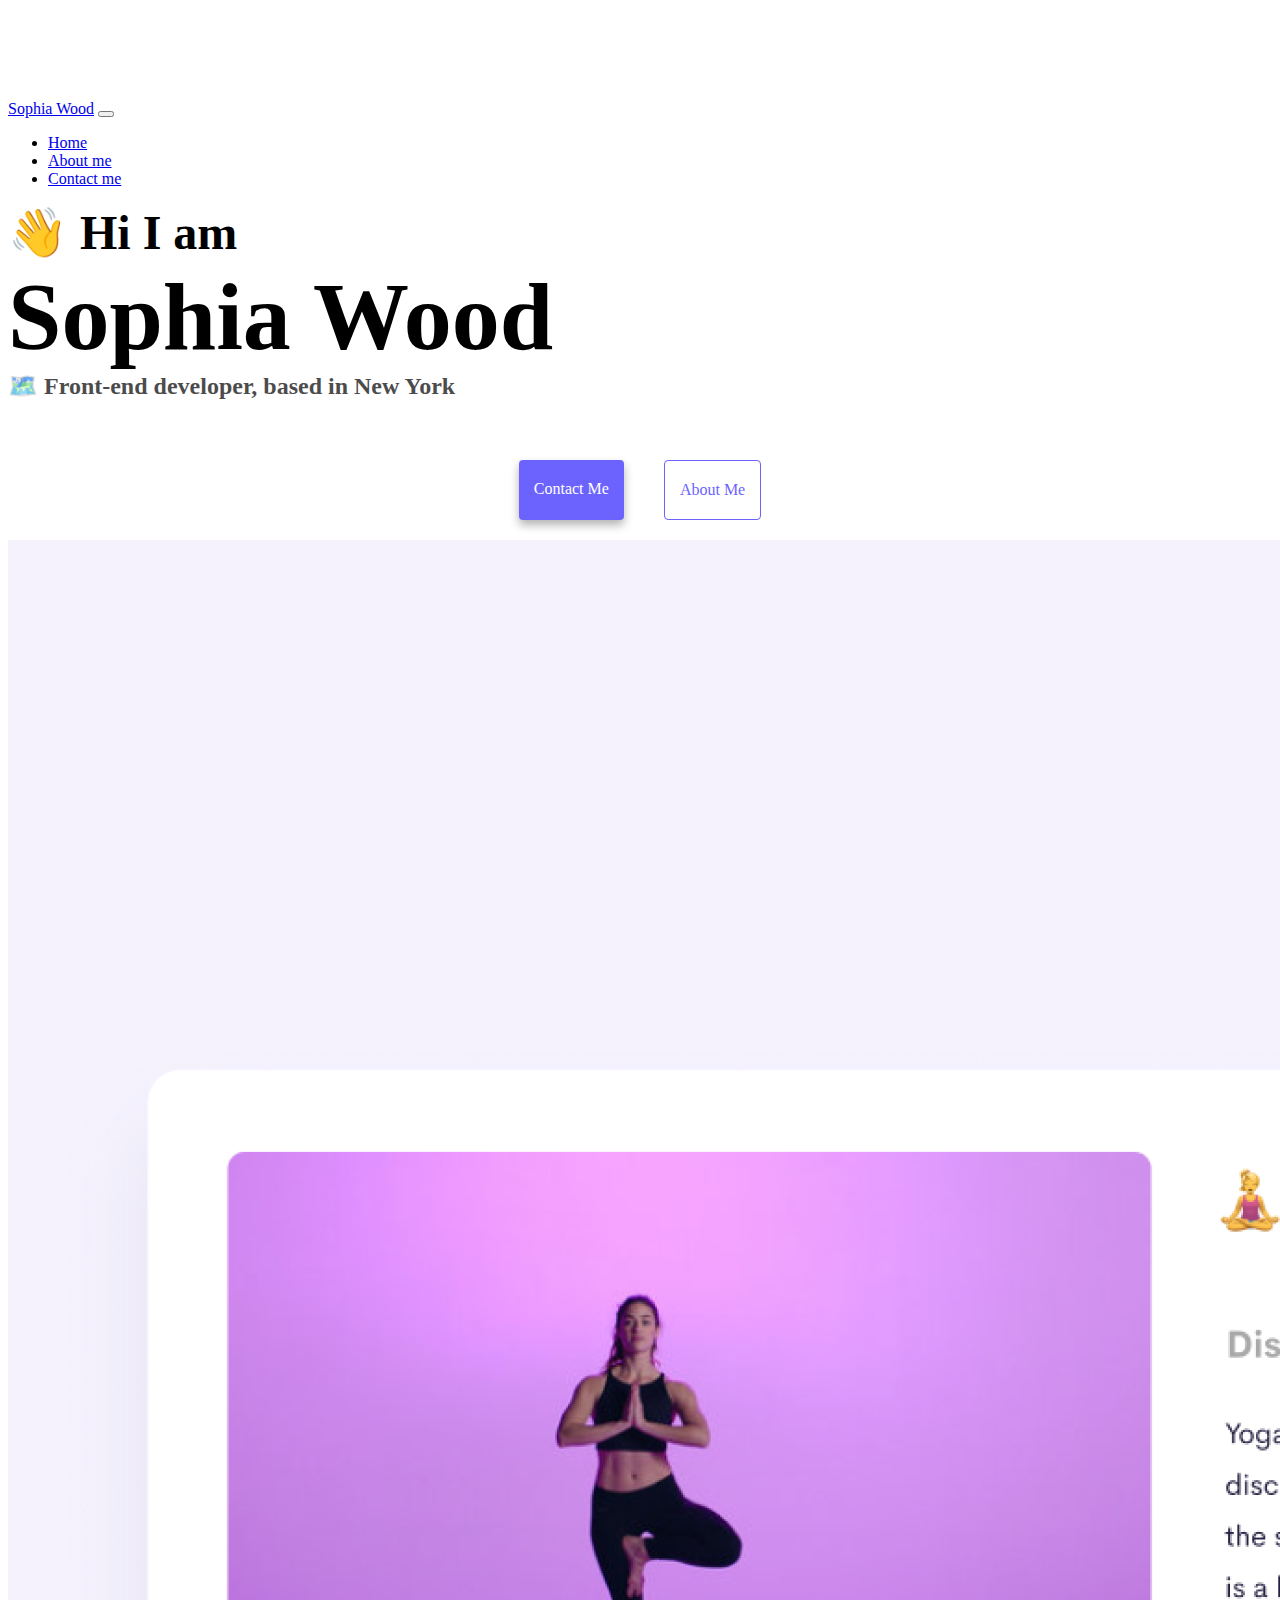
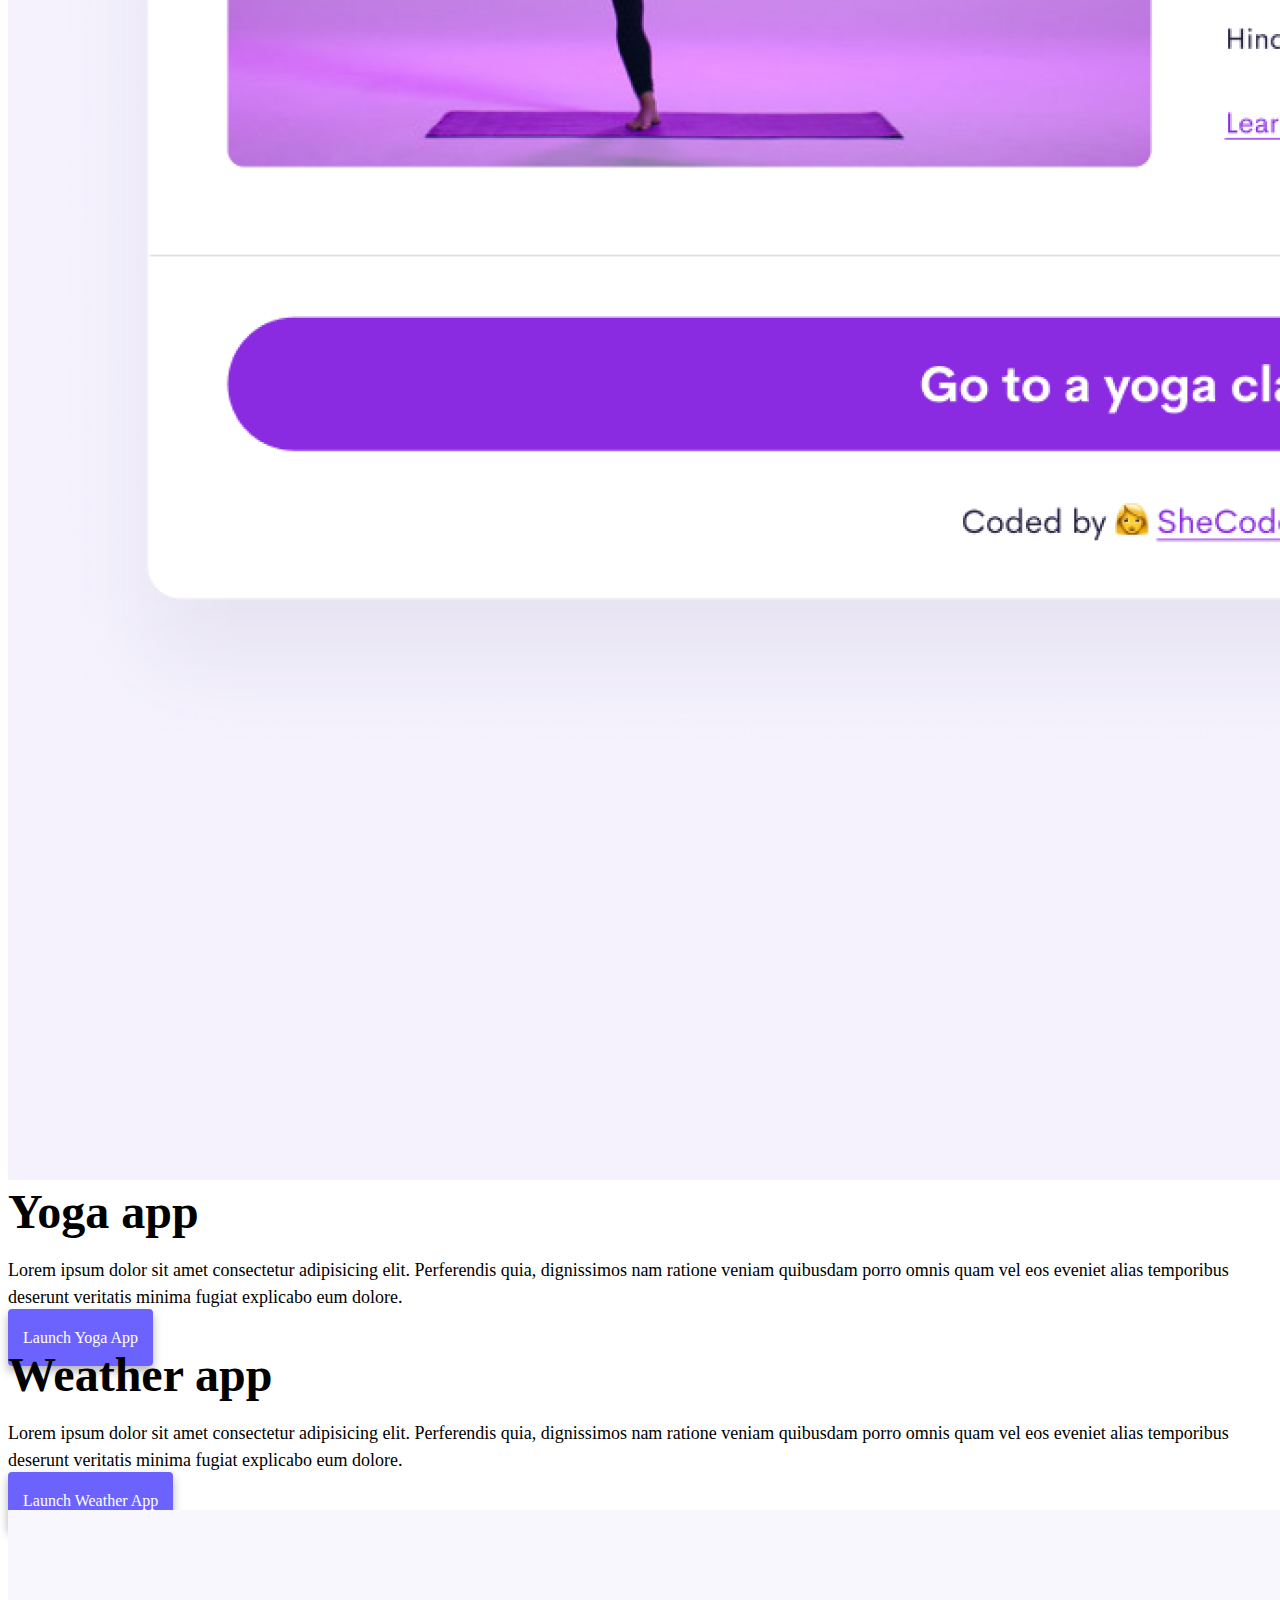
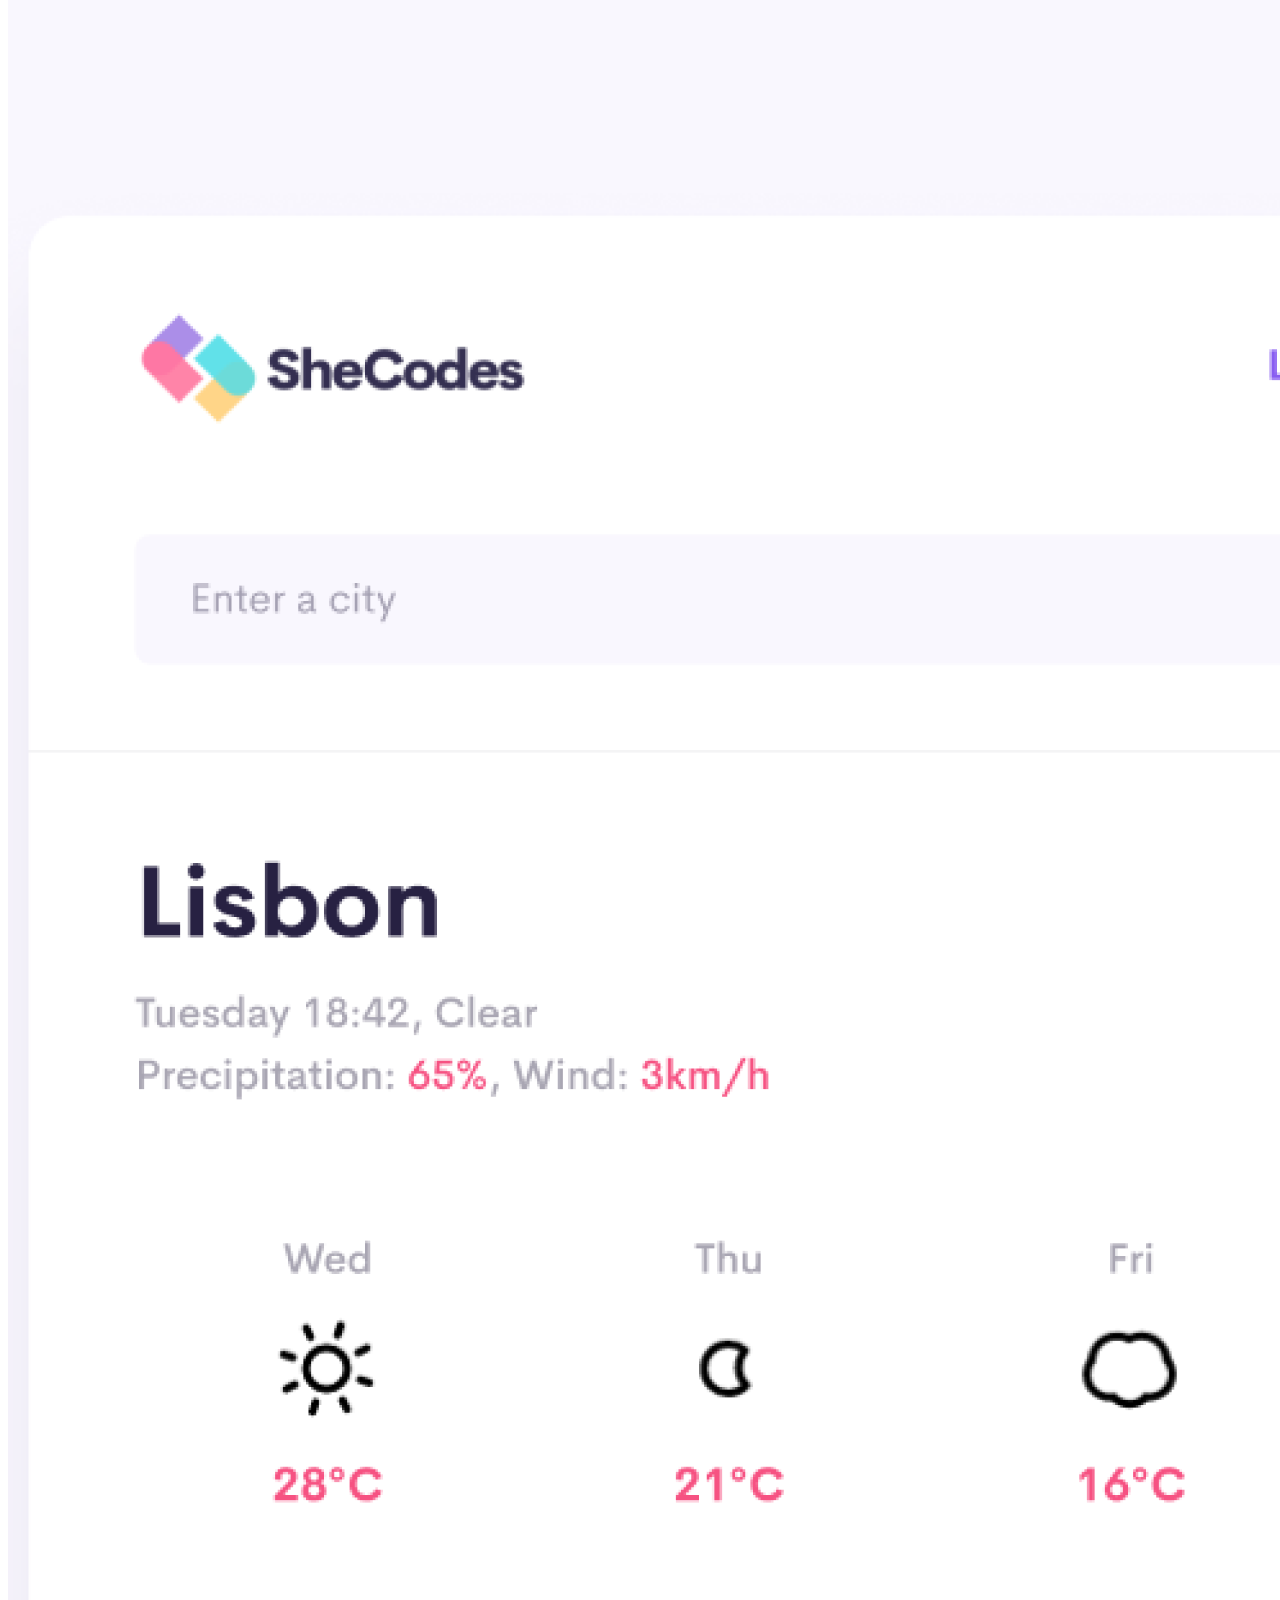
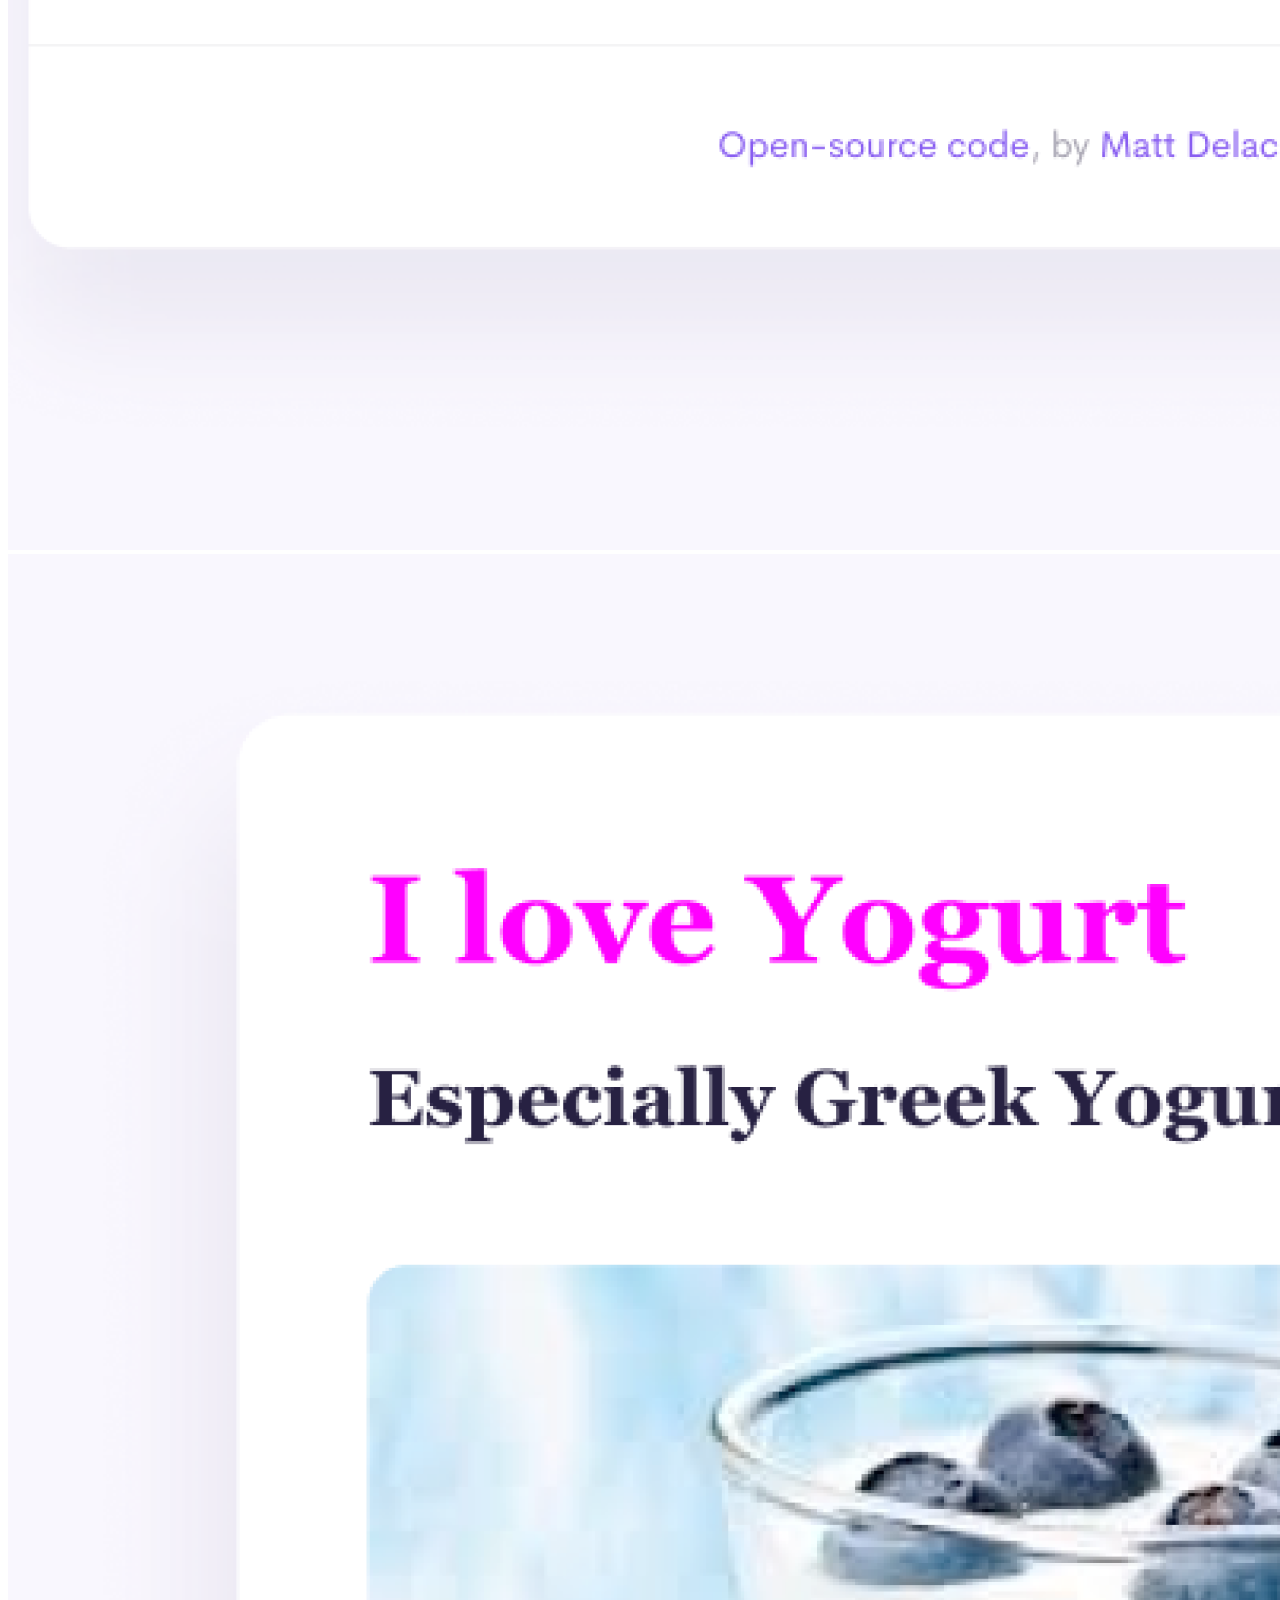
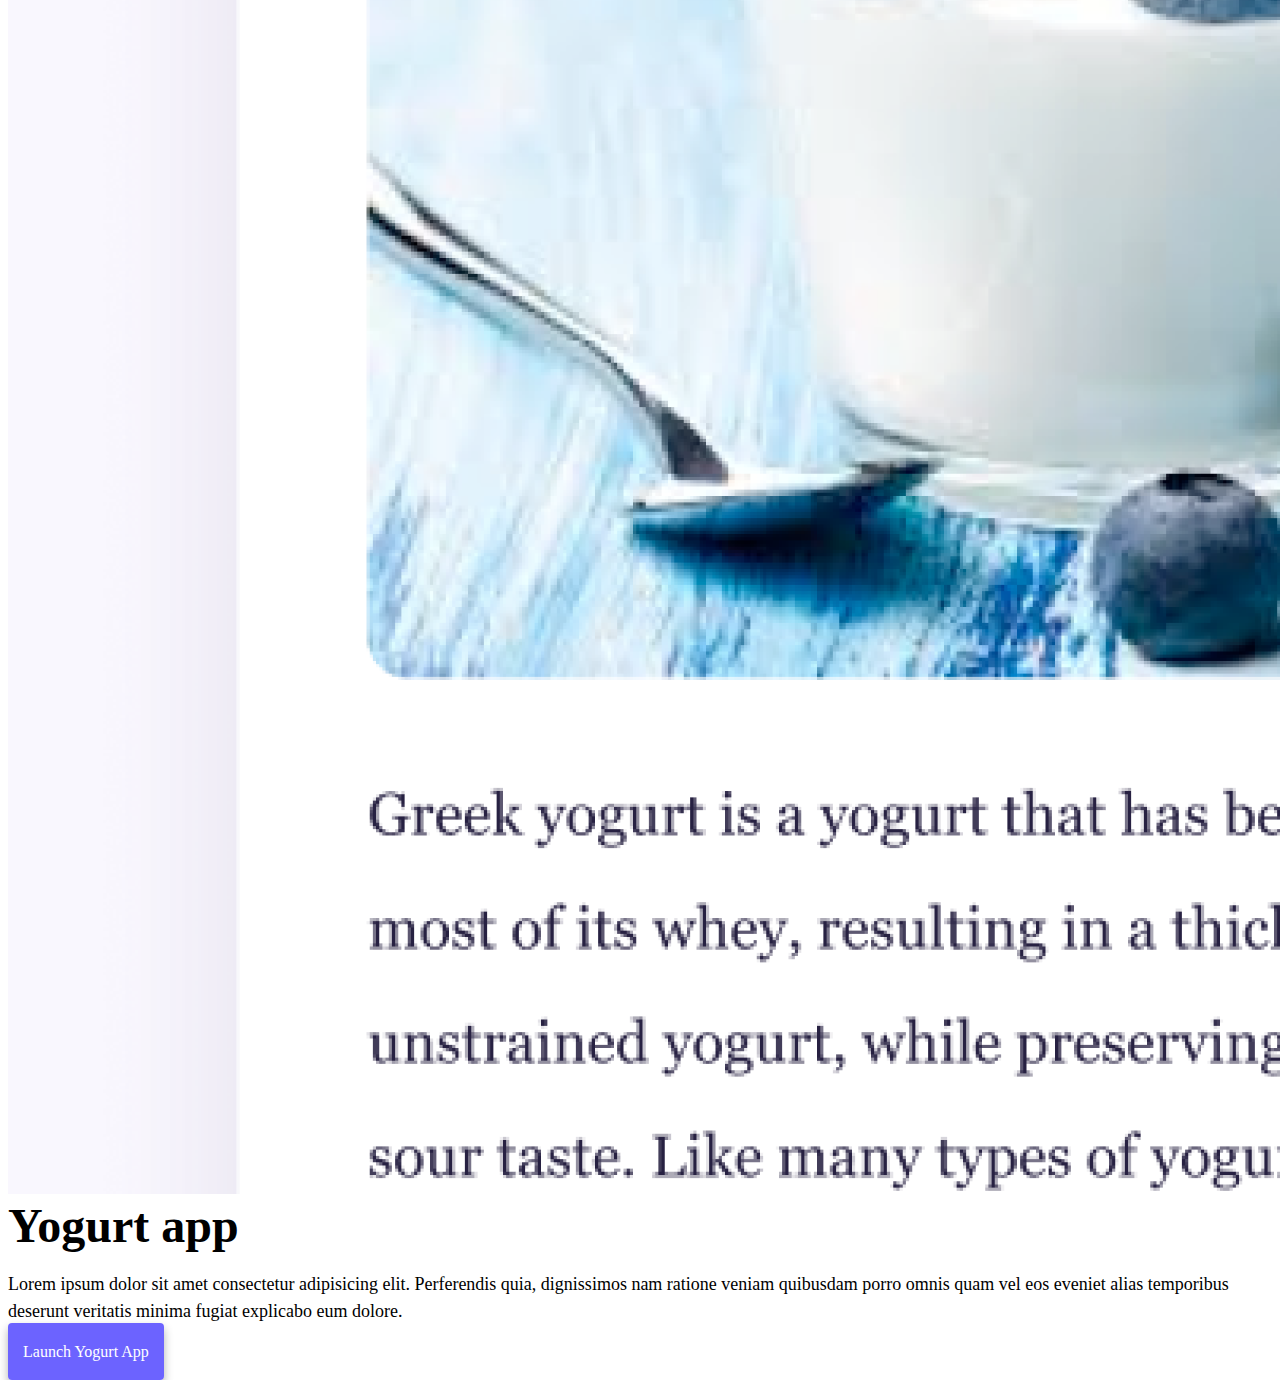
<file: index.html>
<!DOCTYPE html>
<html lang="en">
  <head>
    <meta charset="UTF-8" />
    <meta http-equiv="X-UA-Compatible" content="IE=edge" />
    <meta name="viewport" content="width=device-width, initial-scale=1.0" />
    <meta name="Sophia" content="All about the best front-end developer Sophia">
    <title>Sophia</title>
    <link rel="stylesheet" href="style.css" />
    <link
      href="https://cdn.jsdelivr.net/npm/bootstrap@5.1.3/dist/css/bootstrap.min.css"
      rel="stylesheet"
      integrity="sha384-1BmE4kWBq78iYhFldvKuhfTAU6auU8tT94WrHftjDbrCEXSU1oBoqyl2QvZ6jIW3"
      crossorigin="anonymous"
    />
    <script
      src="https://cdn.jsdelivr.net/npm/bootstrap@5.1.3/dist/js/bootstrap.bundle.min.js"
      integrity="sha384-ka7Sk0Gln4gmtz2MlQnikT1wXgYsOg+OMhuP+IlRH9sENBO0LRn5q+8nbTov4+1p"
      crossorigin="anonymous"
    ></script>
  </head>
  <body>
    <nav class="navbar navbar-expand-sm navbar-light bg-light sticky-top">
      <div class="container-fluid">
        <a class="navbar-brand" href="#">Sophia Wood</a>
        <button
          class="navbar-toggler"
          type="button"
          data-bs-toggle="collapse"
          data-bs-target="#navbarNav"
          aria-controls="navbarNav"
          aria-expanded="false"
          aria-label="Toggle navigation"
        >
          <span class="navbar-toggler-icon"></span>
        </button>
        <div class="collapse navbar-collapse" id="navbarNav">
          <ul class="navbar-nav">
            <li class="nav-item">
              <a class="nav-link active" aria-current="page" href="#">Home</a>
            </li>
            <li class="nav-item">
              <a class="nav-link" href="about.html">About me</a>
            </li>
            <li class="nav-item">
              <a class="nav-link" href="about.html#contact">Contact me</a>
            </li>
          </ul>
        </div>
      </div>
    </nav>
    <h2 class="text-center mt-5">👋 Hi I am</h2>
    <h1 class="text-center">Sophia Wood</h1>
    <h3 class="text-center">
      🗺️ Front-end developer, based in New York
    </h3>
    <div class="navigation-links">
      <a href="about.html#contact" class="contact-link">Contact me</a>
      <a href="about.html" class="about-link">About me</a>
    </div>
    <div class="container">
      <div class="row">
        <div class="col-md-6">
          <img src="images/yoga.png" alt="yoga" class="img-fluid rounded" />
        </div>
        <div class="col-md-6">
          <h2 class="mb-3 yoga-title">Yoga app</h2>
          <p>
            Lorem ipsum dolor sit amet consectetur adipisicing elit. Perferendis
            quia, dignissimos nam ratione veniam quibusdam porro omnis quam vel
            eos eveniet alias temporibus deserunt veritatis minima fugiat
            explicabo eum dolore.
          </p>
          <div class="mt-5">
            <a href="#" class="primary-link">Launch Yoga App</a>
          </div>
        </div>
      </div>
      <div class="row mt-5">
        <div class="col-md-6">
          <h2 class="mb-3">
            Weather app
          </h2>
          <p>
            Lorem ipsum dolor sit amet consectetur adipisicing elit. Perferendis
            quia, dignissimos nam ratione veniam quibusdam porro omnis quam vel
            eos eveniet alias temporibus deserunt veritatis minima fugiat
            explicabo eum dolore.
          </p>
          <div class="mb-5 mt-5">
            <a href="#" class="primary-link">Launch Weather App</a>
          </div>
        </div>
        <div class="col-md-6">
          <img
            src="images/weather.png"
            alt="weather"
            class="img-fluid rounded"
          />
        </div>
      </div>
      <div class="row mt-5">
        <div class="col-md-6">
          <img src="images/yogurt.png" alt="yogurt" class="img-fluid rounded" />
        </div>
        <div class="col-md-6">
          <h2 class="col-md-6">Yogurt app</h2>
          <p>
            Lorem ipsum dolor sit amet consectetur adipisicing elit. Perferendis
            quia, dignissimos nam ratione veniam quibusdam porro omnis quam vel
            eos eveniet alias temporibus deserunt veritatis minima fugiat
            explicabo eum dolore.
          </p>
          <div class="mt-5">
            <a href="#" class="primary-link">Launch Yogurt App</a>
          </div>
        </div>
      </div>
    </div>
  </body>
</html>
</file>
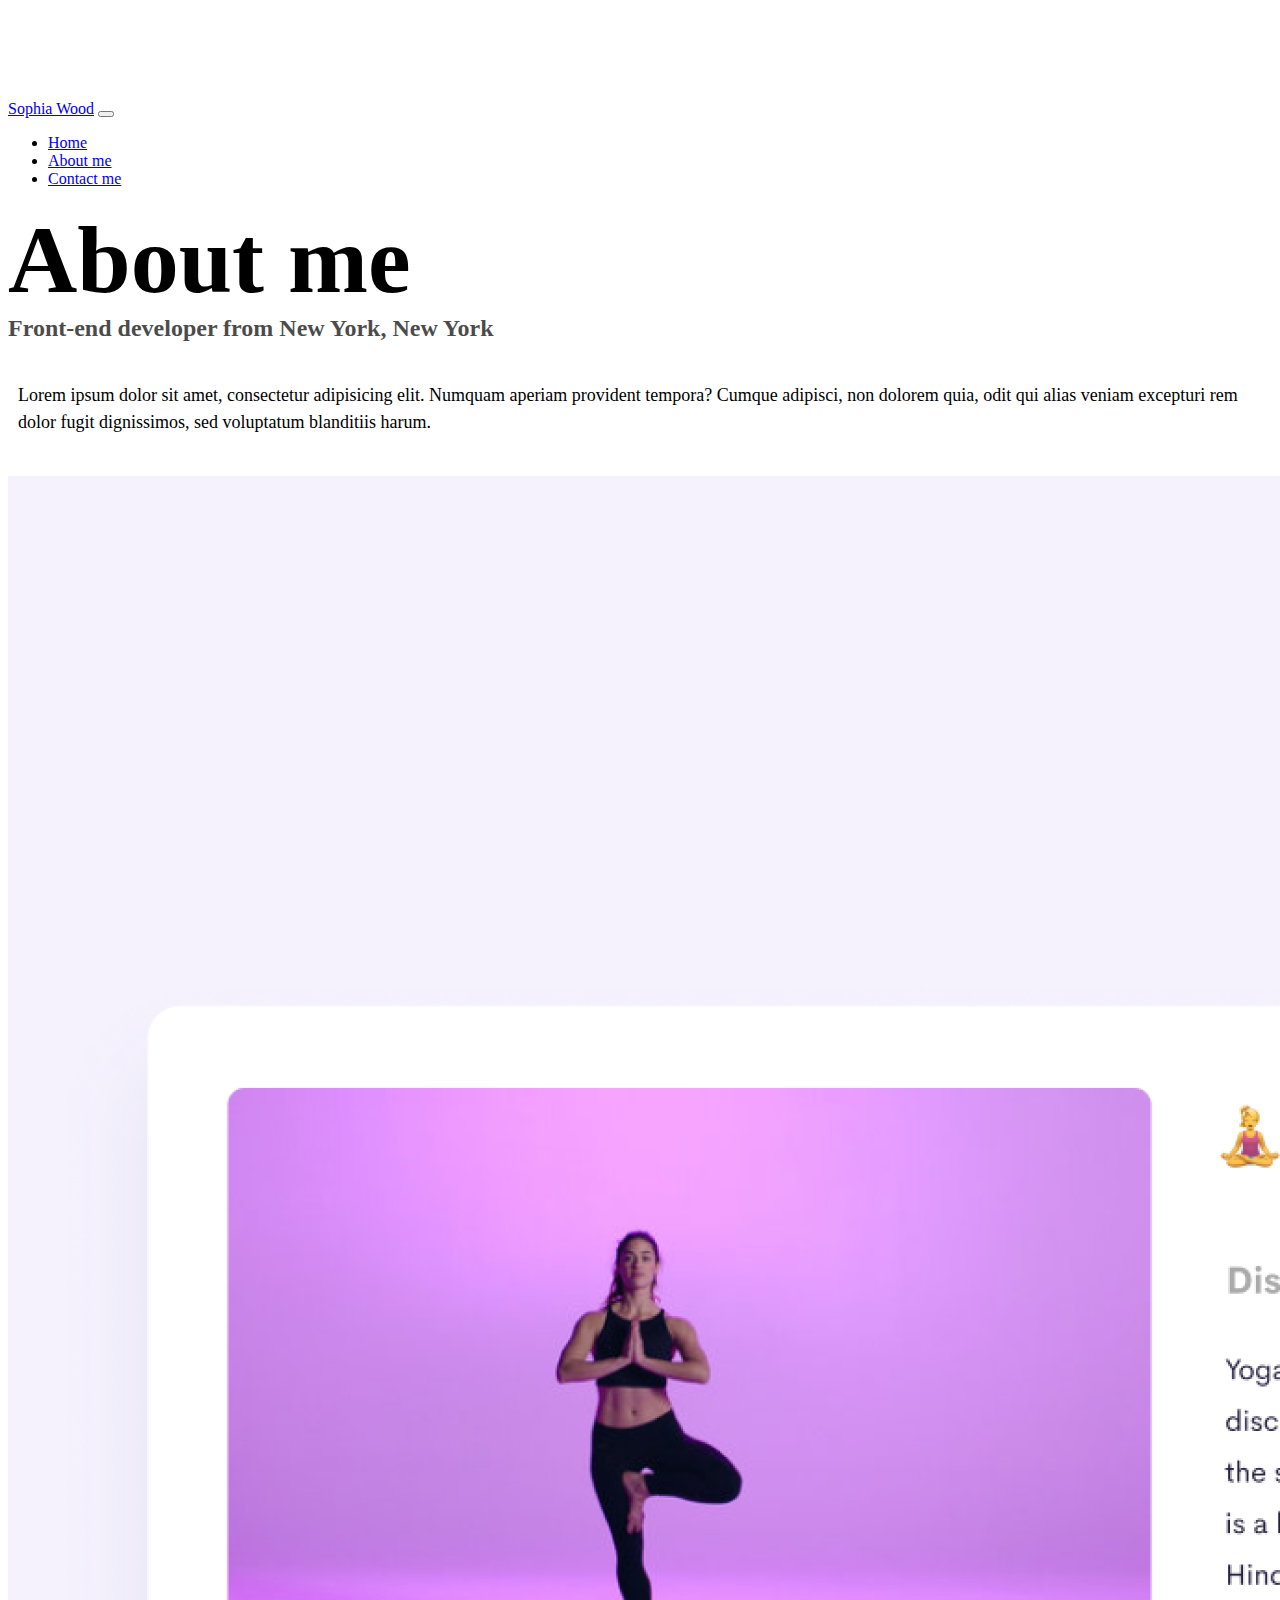
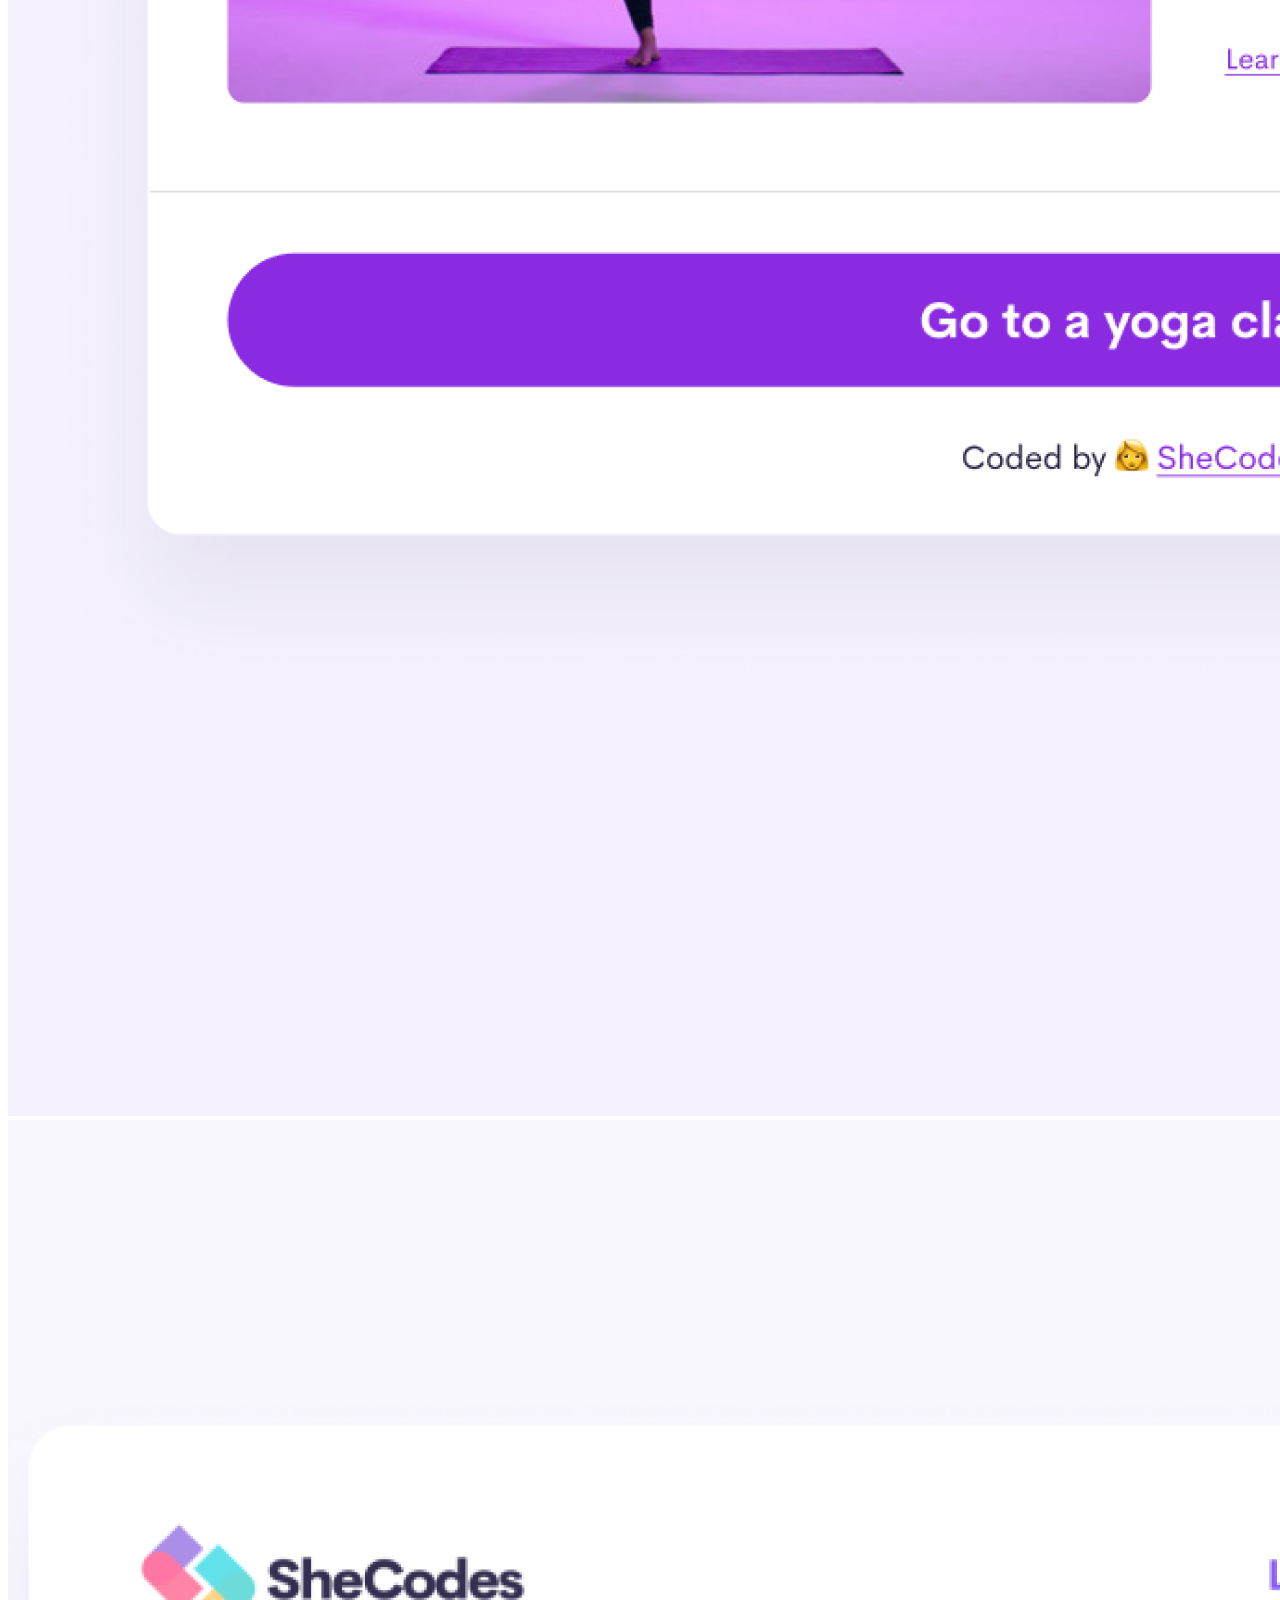
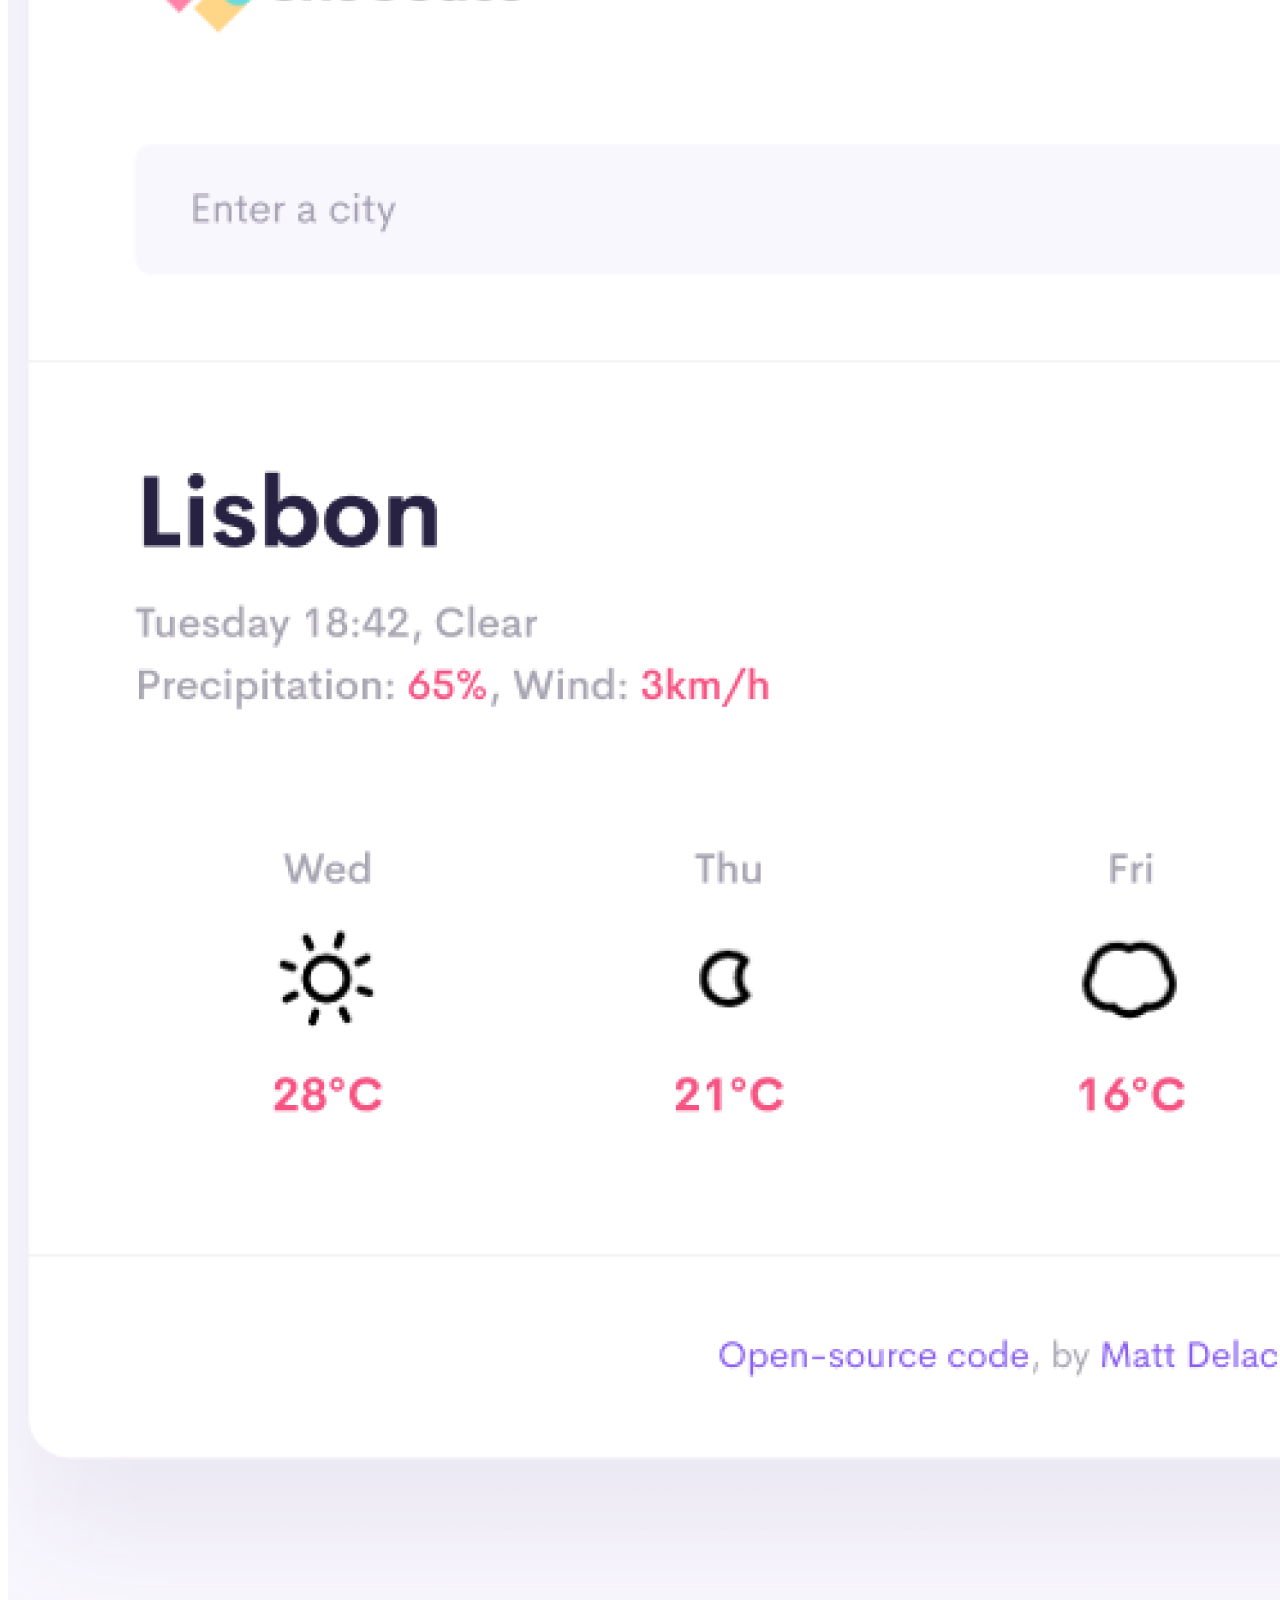
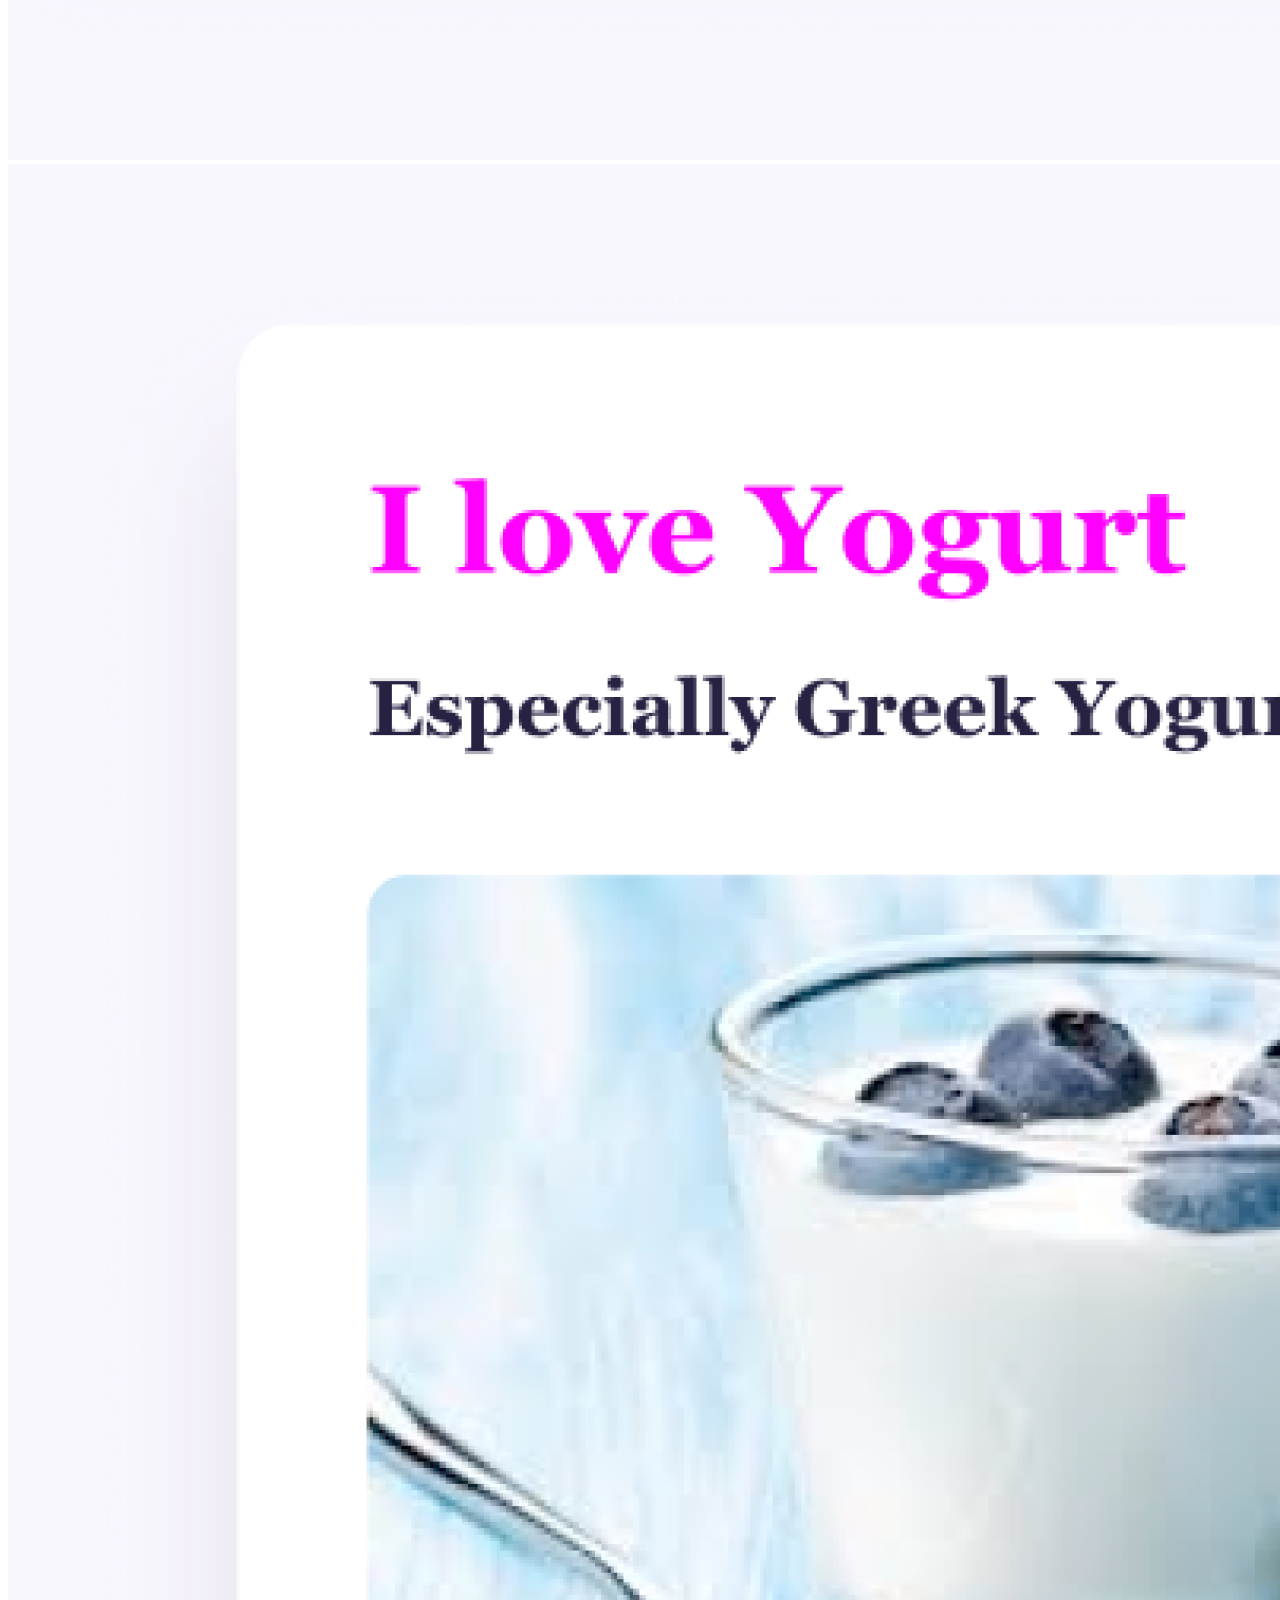
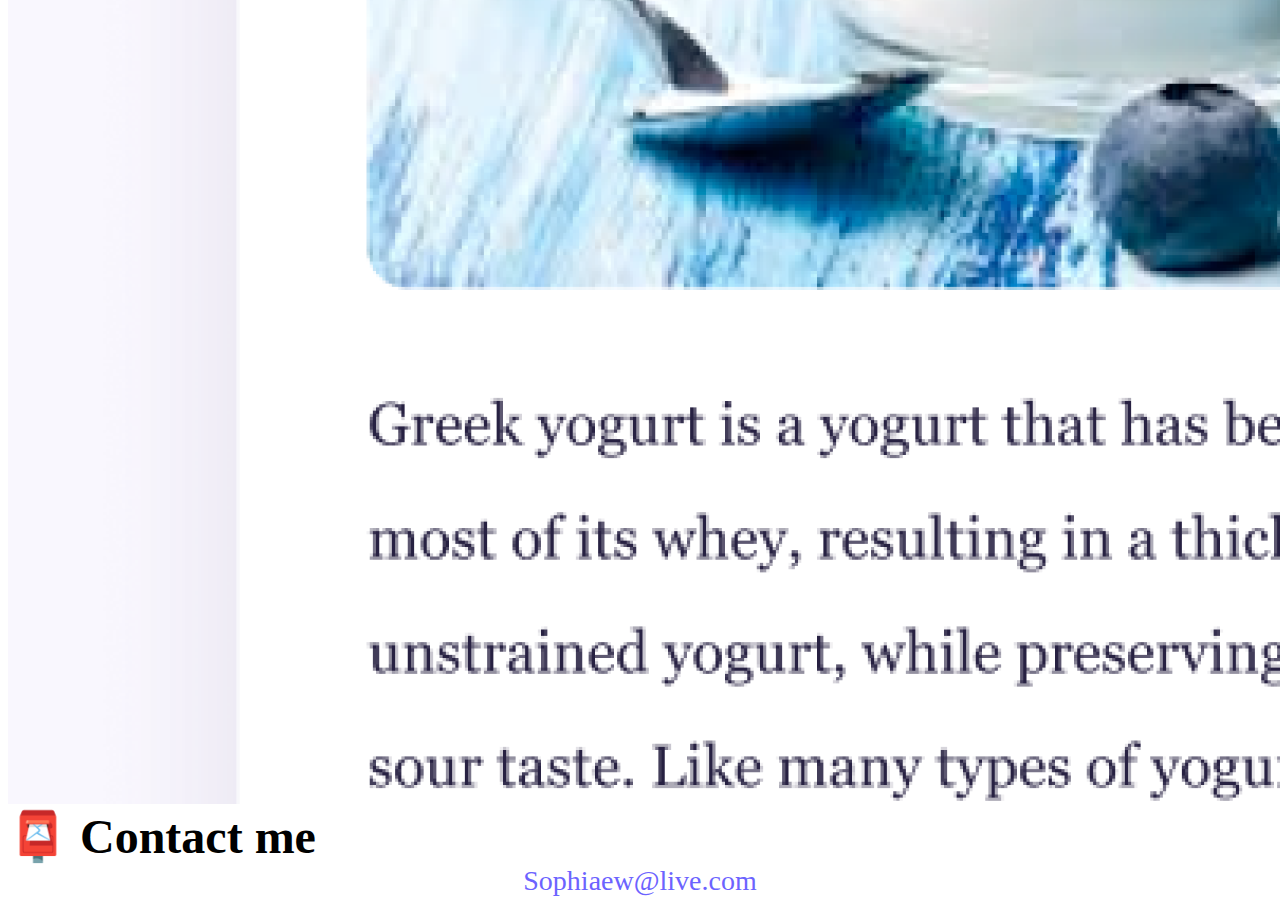
<file: about.html>
<!DOCTYPE html>
<html lang="en">
  <head>
    <meta charset="UTF-8" />
    <meta http-equiv="X-UA-Compatible" content="IE=edge" />
    <meta name="viewport" content="width=device-width, initial-scale=1.0" />
    <link rel="stylesheet" href="style.css" />
    <meta name="Sophia" content="All about the best front-end developer Sophia">
    <link
      href="https://cdn.jsdelivr.net/npm/bootstrap@5.1.3/dist/css/bootstrap.min.css"
      rel="stylesheet"
      integrity="sha384-1BmE4kWBq78iYhFldvKuhfTAU6auU8tT94WrHftjDbrCEXSU1oBoqyl2QvZ6jIW3"
      crossorigin="anonymous"
    />
    <script
      src="https://cdn.jsdelivr.net/npm/bootstrap@5.1.3/dist/js/bootstrap.bundle.min.js"
      integrity="sha384-ka7Sk0Gln4gmtz2MlQnikT1wXgYsOg+OMhuP+IlRH9sENBO0LRn5q+8nbTov4+1p"
      crossorigin="anonymous"
    ></script>
    <title>About Sophia</title>
  </head>
  <body>
    <nav class="navbar navbar-expand-sm navbar-light bg-light sticky-top">
      <div class="container-fluid">
        <a class="navbar-brand" href="#">Sophia Wood</a>
        <button
          class="navbar-toggler"
          type="button"
          data-bs-toggle="collapse"
          data-bs-target="#navbarNav"
          aria-controls="navbarNav"
          aria-expanded="false"
          aria-label="Toggle navigation"
        >
          <span class="navbar-toggler-icon"></span>
        </button>
        <div class="collapse navbar-collapse" id="navbarNav">
          <ul class="navbar-nav">
            <li class="nav-item">
              <a class="nav-link" aria-current="page" href="#">Home</a>
            </li>
            <li class="nav-item">
              <a class="nav-link active" href="about.html">About me</a>
            </li>
            <li class="nav-item">
              <a class="nav-link" href="about.html#contact">Contact me</a>
            </li>
          </ul>
        </div>
      </div>
    </nav>
    <h1 class="text-center mt-5">About me</h1>
    <h3 class="text-center">Front-end developer from New York, New York</h3>
    <div class="about-paragraphs text-center">
      <p>
        Lorem ipsum dolor sit amet, consectetur adipisicing elit. Numquam
        aperiam provident tempora? Cumque adipisci, non dolorem quia, odit qui
        alias veniam excepturi rem dolor fugit dignissimos, sed voluptatum
        blanditiis harum.
      </p>
    </div>
    <div class="container">
      <div class="row">
        <div class="col-sm-4">
          <img
            src="images/yoga.png"
            alt="yoga"
            class="img-fluid p-2 shadow rounded"
          />
        </div>
        <div class="col-sm-4">
          <img
            src="images/weather.png"
            alt="weather"
            class="img-fluid p-2 shadow rounded"
          />
        </div>
        <div class="col-sm-4">
          <img
            src="images/yogurt.png"
            alt="yogurt"
            class="img-fluid p-2 shadow rounded"
          />
        </div>
      </div>
    </div>
    <div id="contact" class="mt-5">
      <h2 class="text-center">📮 Contact me</h2>
      <a href="mailto:Sophiaew@live.com" class="email-link">
        Sophiaew@live.com</a
      >
    </div>
  </body>
</html>
</file>
<file: style.css>
:root {
  --primary-color: #6c63ff;
  --secondary-color: #f5f2fe;
  --box-shadow: 0 5px 10px rgba(0, 0, 0, 0.3);
}

body {
  margin-top: 100px;
}

h1,
h2,
h3 {
  margin: 0;
}

h1 {
  font-size: 96px;
}

h2 {
  font-size: 48px;
}

h3 {
  font-size: 24px;
  opacity: 0.7;
}

p {
  font-size: 18px;
  line-height: 1.5;
}

.navigation-links {
  display: flex;
  margin-top: 40px;
  justify-content: center;
}

.navigation-links a {
  margin: 20px;
  border-radius: 4px;
  padding: 20px 15px;
  text-decoration: none;
  text-transform: capitalize;
}

.primary-link {
  border-radius: 4px;
  padding: 20px 15px;
  text-decoration: none;
  text-transform: capitalize;
  background: var(--primary-color);
  box-shadow: var(--box-shadow);
  color: white;
}

.secondary-link {
  border-radius: 4px;
  padding: 20px 15px;
  text-decoration: none;
  text-transform: capitalize;
  color: var(--primary-color);
  border: 1px solid var(--primary-color);
}

.contact-link {
  background: var(--primary-color);
  box-shadow: var(--box-shadow);
  color: white;
}

.about-link {
  color: var(--primary-color);
  border: 1px solid var(--primary-color);
}

.homepage-link {
  color: var(--primary-color);
  text-align: center;
  display: block;
}

.about-paragraphs {
  display: flex;
  margin: 30px 0;
}

.about-paragraphs p {
  margin: 10px;
}

.email-link {
  display: flex;
  justify-content: center;
  color: var(--primary-color);
  font-size: 28px;
  text-decoration: none;
}

.email-link:hover {
  text-decoration: underline;
}
</file>
